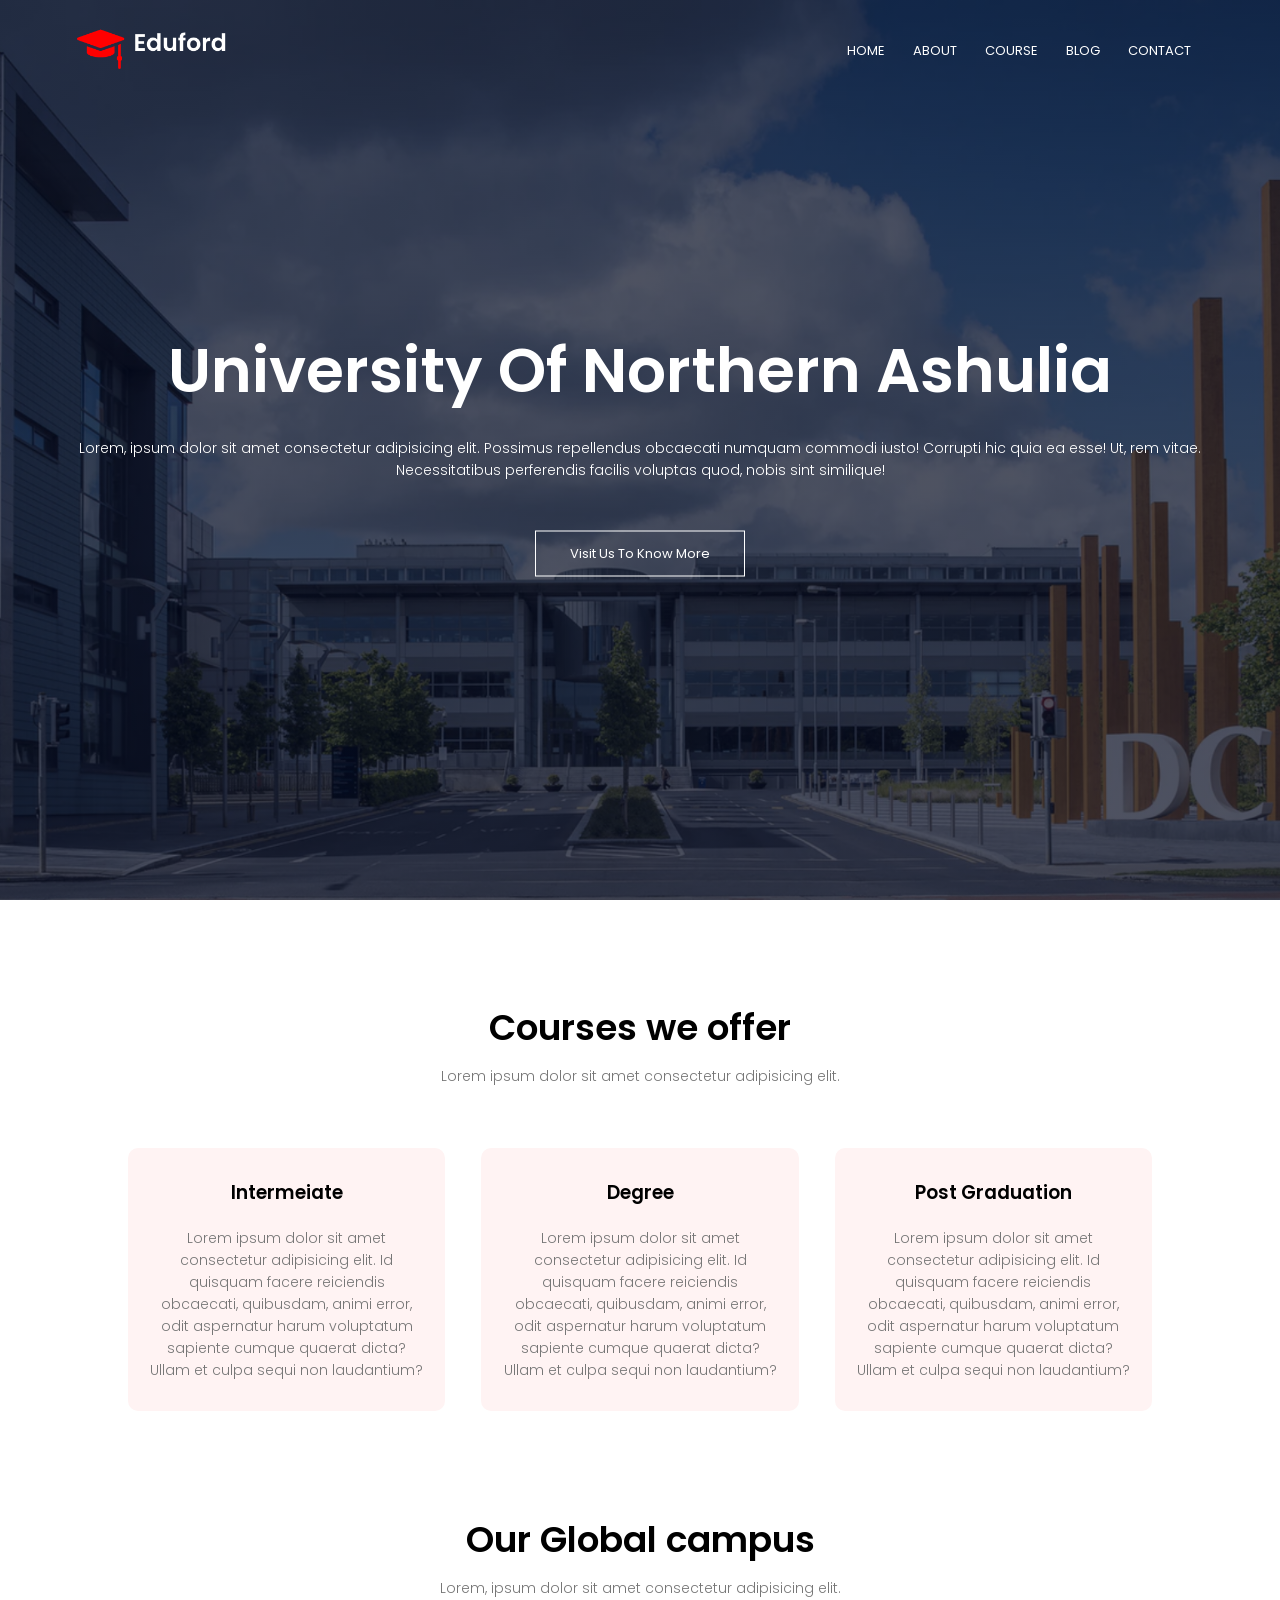
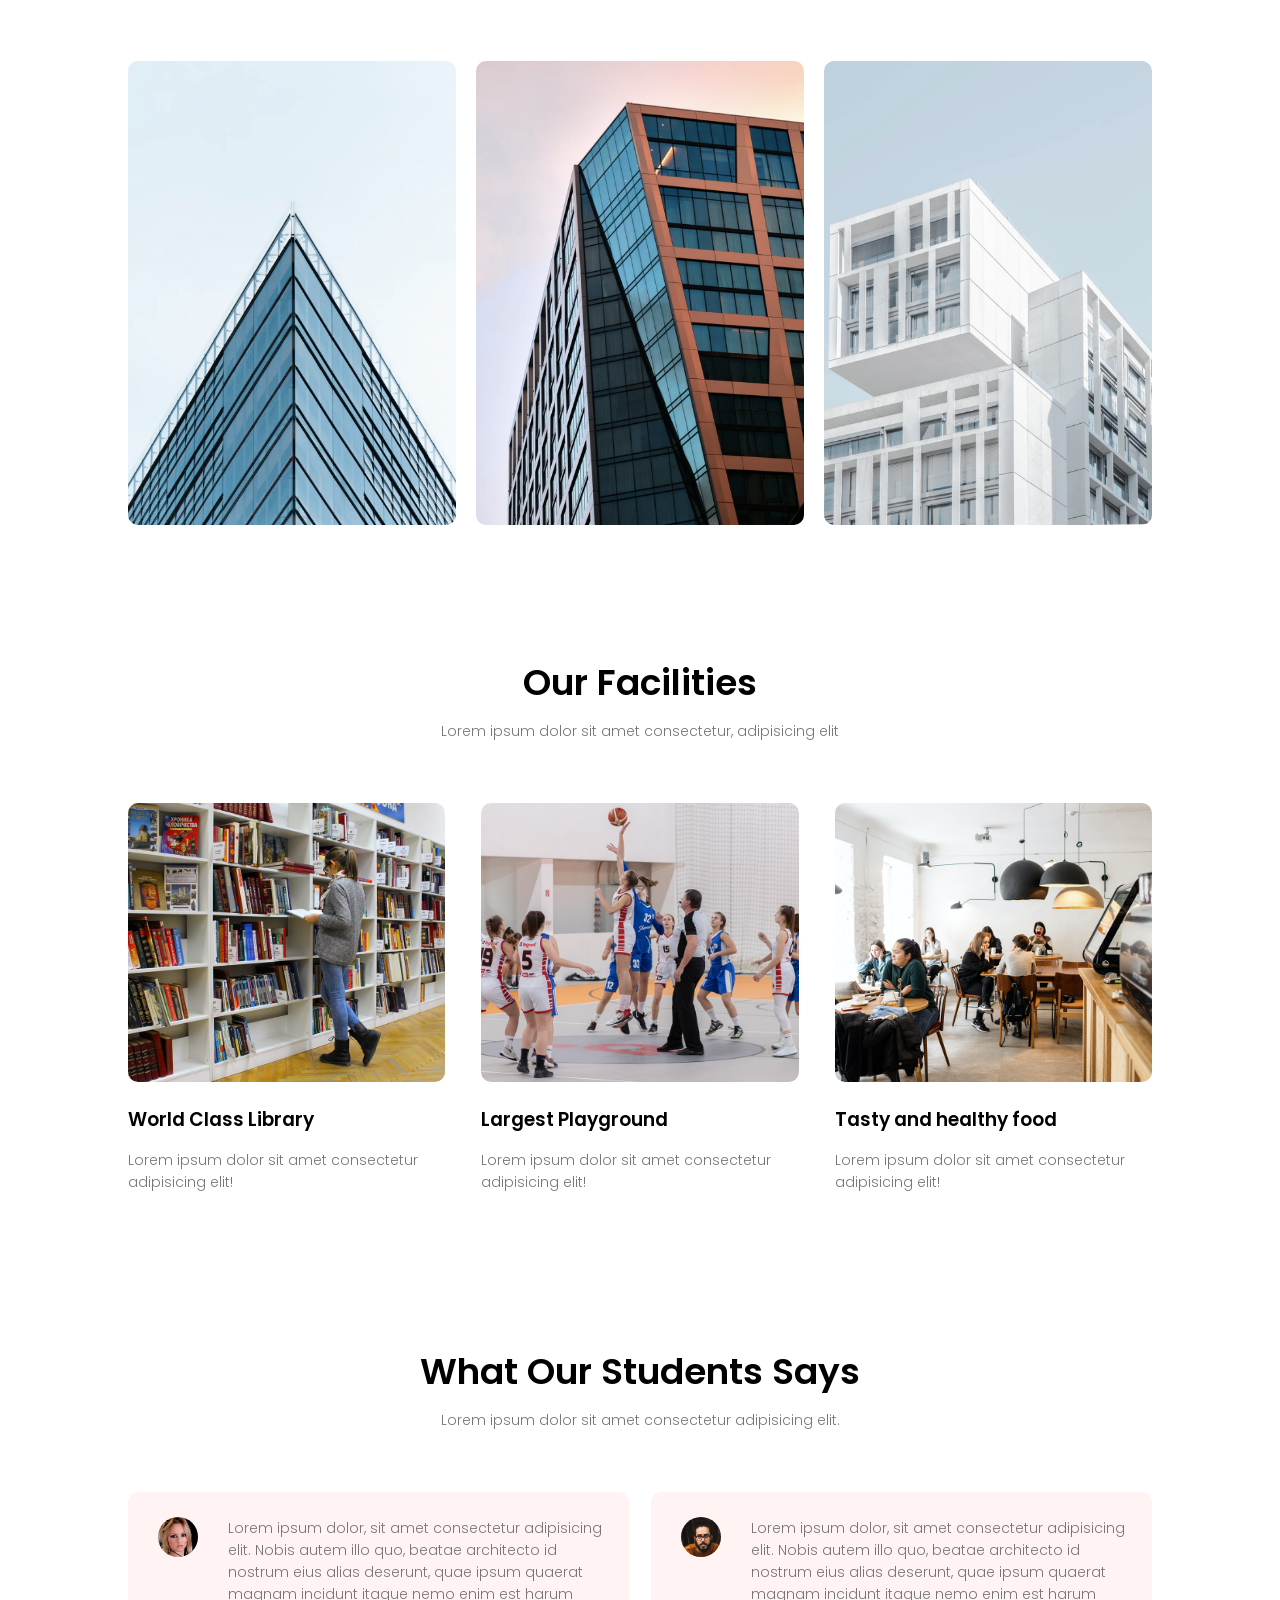
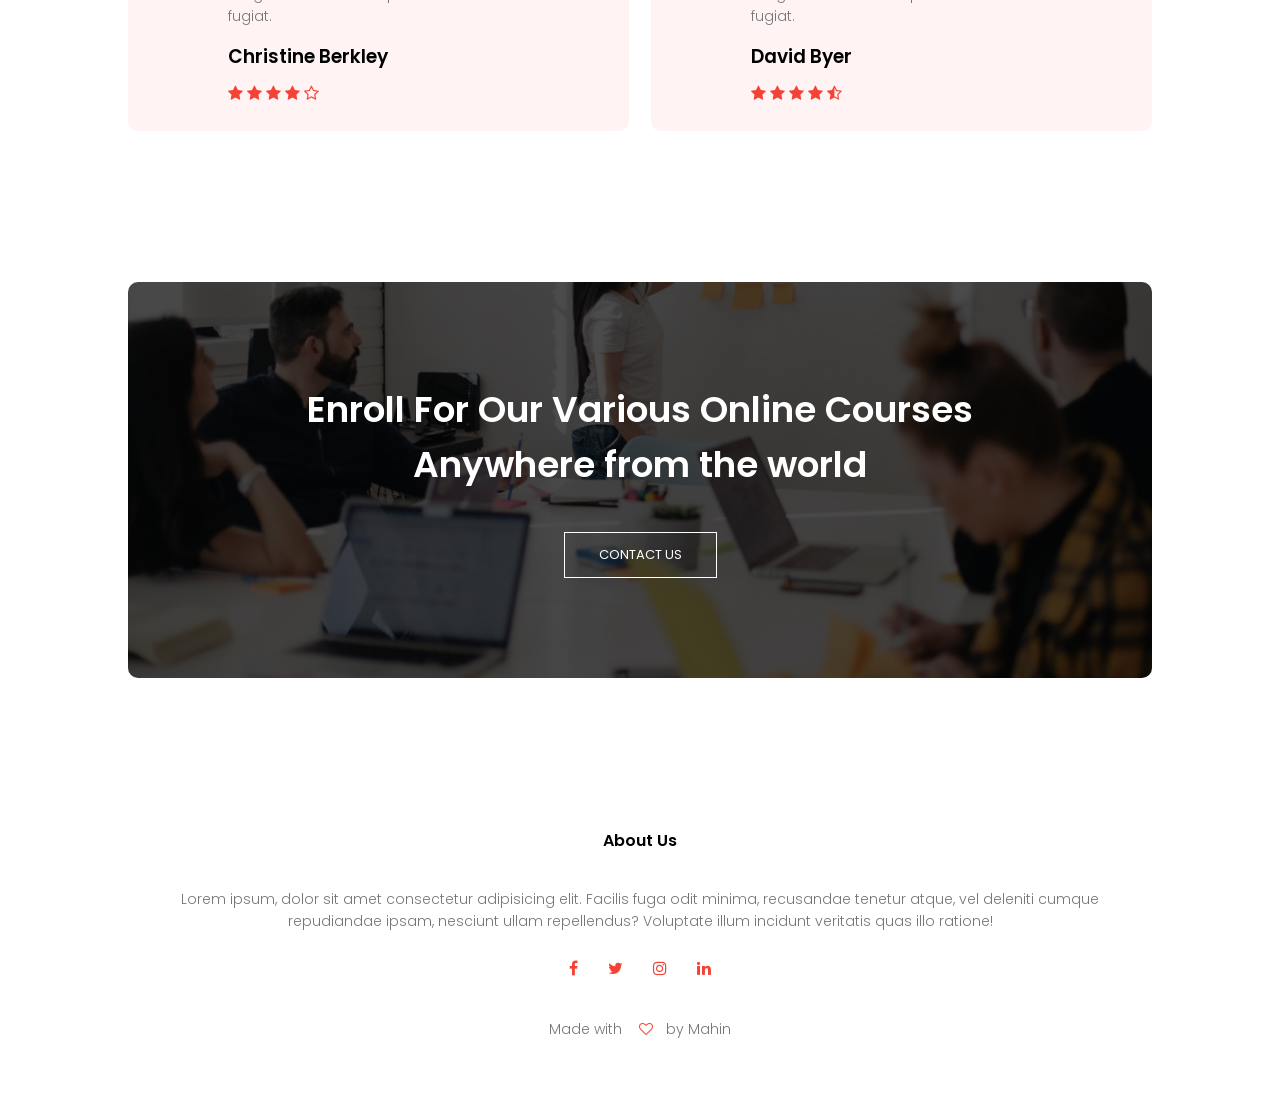
<file: UINA/index.html>
<!DOCTYPE html>
<html lang="en">
<head>
    <meta charset="UTF-8">
    <meta http-equiv="X-UA-Compatible" content="IE=edge">
    <meta name="viewport" content="width=device-width, initial-scale=1.0">
    <title>University of Northern Ashulia</title>
    <link rel="stylesheet" href="style.css">
    <link rel="preconnect" href="https://fonts.googleapis.com"><link rel="preconnect" href="https://fonts.gstatic.com">
    <link href="https://fonts.googleapis.com/css2?family=Poppins:wght@100;200;400;600;700&display=swap" rel="stylesheet">
    <link rel="stylesheet" href="https://stackpath.bootstrapcdn.com/font-awesome/4.7.0/css/font-awesome.min.css">
    
</head>
<body>
    <section class="header">
        <nav>
            <a href="index.html"><img src="img/logo.png"></a>
            <div class="nav-links" id="navLinks">
                <i class="fa fa-times" onclick="hideMenu()"></i>
                <ul>
                    <li><a href="index.html">HOME</a></li>
                    <li><a href="about.html">ABOUT</a></li>
                    <li><a href="course.html">COURSE</a></li>
                    <li><a href="blog.html">BLOG</a></li>
                    <li><a href="contact.html">CONTACT</a></li>
                </ul>
            </div>
            <i class="fa fa-bars" onclick="showMenu()" ></i>
        </nav>
        <div class="text-box">
            <h1>University Of Northern Ashulia</h1>
            <p>Lorem, ipsum dolor sit amet consectetur adipisicing elit. Possimus repellendus obcaecati numquam commodi iusto! Corrupti hic quia ea esse! Ut, rem vitae. Necessitatibus perferendis facilis voluptas quod, nobis sint similique!</p>
            <a href="" class="hero-btn">Visit Us To Know More</a>
        </div>

    </section>
    <!----course-->
    <section class="course">
        <h1>Courses we offer</h1>
        <p>Lorem ipsum dolor sit amet consectetur adipisicing elit.  </p>
        <div class="row">
            <div class="course-col">
                <h3>Intermeiate</h3>
                <p>Lorem ipsum dolor sit amet consectetur adipisicing elit. Id quisquam facere reiciendis obcaecati, quibusdam, animi error, odit aspernatur harum voluptatum sapiente cumque quaerat dicta? Ullam et culpa sequi non laudantium?</p>
            </div>
            <div class="course-col">
                <h3>Degree</h3>
                <p>Lorem ipsum dolor sit amet consectetur adipisicing elit. Id quisquam facere reiciendis obcaecati, quibusdam, animi error, odit aspernatur harum voluptatum sapiente cumque quaerat dicta? Ullam et culpa sequi non laudantium?</p>
            </div>
            <div class="course-col">
                <h3>Post Graduation</h3>
                <p>Lorem ipsum dolor sit amet consectetur adipisicing elit. Id quisquam facere reiciendis obcaecati, quibusdam, animi error, odit aspernatur harum voluptatum sapiente cumque quaerat dicta? Ullam et culpa sequi non laudantium?</p>
                
            </div>
        </div>

    </section>
    <section class="campus">
        <h1>Our Global campus</h1>
        <p>Lorem, ipsum dolor sit amet consectetur adipisicing elit.</p>
        <div class="row">
            <div class="campus-col">
                <img src="img/london.png" alt="">
                <div class="layer">
                    <h3>LONDON</h3>
                </div>
            </div>
            <div class="campus-col">
                <img src="img/newyork.png" alt="">
                <div class="layer">
                    <h3>New York</h3>
                </div>
            </div>
            <div class="campus-col">
                <img src="img/washington.png" alt="">
                <div class="layer">
                    <h3>Washington</h3>
                </div>
            </div>
        </div>
    </section>
    <!---facilities-->
    <section class="facilities">
        <h1>Our Facilities</h1>
        <p>Lorem ipsum dolor sit amet consectetur, adipisicing elit</p>
        <div class="row">
            <div class="facilities-col">
                <img src="img/library.png" alt="">
                <h3>World Class Library</h3>
                <p>Lorem ipsum dolor sit amet consectetur adipisicing elit!</p>
            </div>
            <div class="facilities-col">
                <img src="img/basketball.png" alt="">
                <h3>Largest Playground</h3>
                <p>Lorem ipsum dolor sit amet consectetur adipisicing elit!</p>
            </div>
            <div class="facilities-col">
                <img src="img/cafeteria.png" alt="">
                <h3>Tasty and healthy food</h3>
                <p>Lorem ipsum dolor sit amet consectetur adipisicing elit!</p>
            </div>
        </div>
    </section>

    <!---testimonial-->
    <section class="testimonials">
        <h1>What Our Students Says</h1>
        <p>Lorem ipsum dolor sit amet consectetur adipisicing elit.</p>
        <div class="row">
            <div class="testimonial-col">
                <img src="img/user1.jpg" alt="">
                <div>
                    <p>Lorem ipsum dolor, sit amet consectetur adipisicing elit. Nobis autem illo quo, beatae architecto id nostrum eius alias deserunt, quae ipsum quaerat magnam incidunt itaque nemo enim est harum fugiat.</p>
                    <h3>Christine Berkley</h3>
                    <i class="fa fa-star"></i>
                    <i class="fa fa-star"></i>
                    <i class="fa fa-star"></i>
                    <i class="fa fa-star"></i>
                    <i class="fa fa-star-o"></i>
                </div>
            </div>
            <div class="testimonial-col">
                <img src="img/user2.jpg" alt="">
                <div>
                    <p>Lorem ipsum dolor, sit amet consectetur adipisicing elit. Nobis autem illo quo, beatae architecto id nostrum eius alias deserunt, quae ipsum quaerat magnam incidunt itaque nemo enim est harum fugiat.</p>
                    <h3>David Byer</h3>
                    <i class="fa fa-star"></i>
                    <i class="fa fa-star"></i>
                    <i class="fa fa-star"></i>
                    <i class="fa fa-star"></i>
                    <i class="fa fa-star-half-o"></i>
                </div>
            </div>
        </div>

    </section>


    <!-----Call To Action-->
    <section class="cta">
        <h1>Enroll For Our Various Online Courses<br> Anywhere from the world</h1>
        <a href="contact.html" class="hero-btn">CONTACT US</a>
    </section>

     <!-----footer-->
     <section class="footer">
        <h4>About Us</h4>
        <p>Lorem ipsum, dolor sit amet consectetur adipisicing elit. Facilis fuga odit minima, recusandae tenetur atque, vel deleniti cumque <br>repudiandae ipsam, nesciunt ullam repellendus? Voluptate illum incidunt veritatis quas illo ratione!</p>
        <div class="icons">
            <i class="fa fa-facebook"></i>
            <i class="fa fa-twitter"></i>
            <i class="fa fa-instagram"></i>
            <i class="fa fa-linkedin"></i>
           <p>Made with  <i class="fa fa-heart-o"></i>by Mahin</p>
     </section>










    <!--------javascript for toogle Menu ---->
    
     <script>
        var navLinks = document.getElementById("navLinks");

        function showMenu(){
            navLinks.style.right = "0";
        }
        function hideMenu(){
            navLinks.style.right = "-200px";
        }
    </script>
   
    
</body>
</html>
</file>
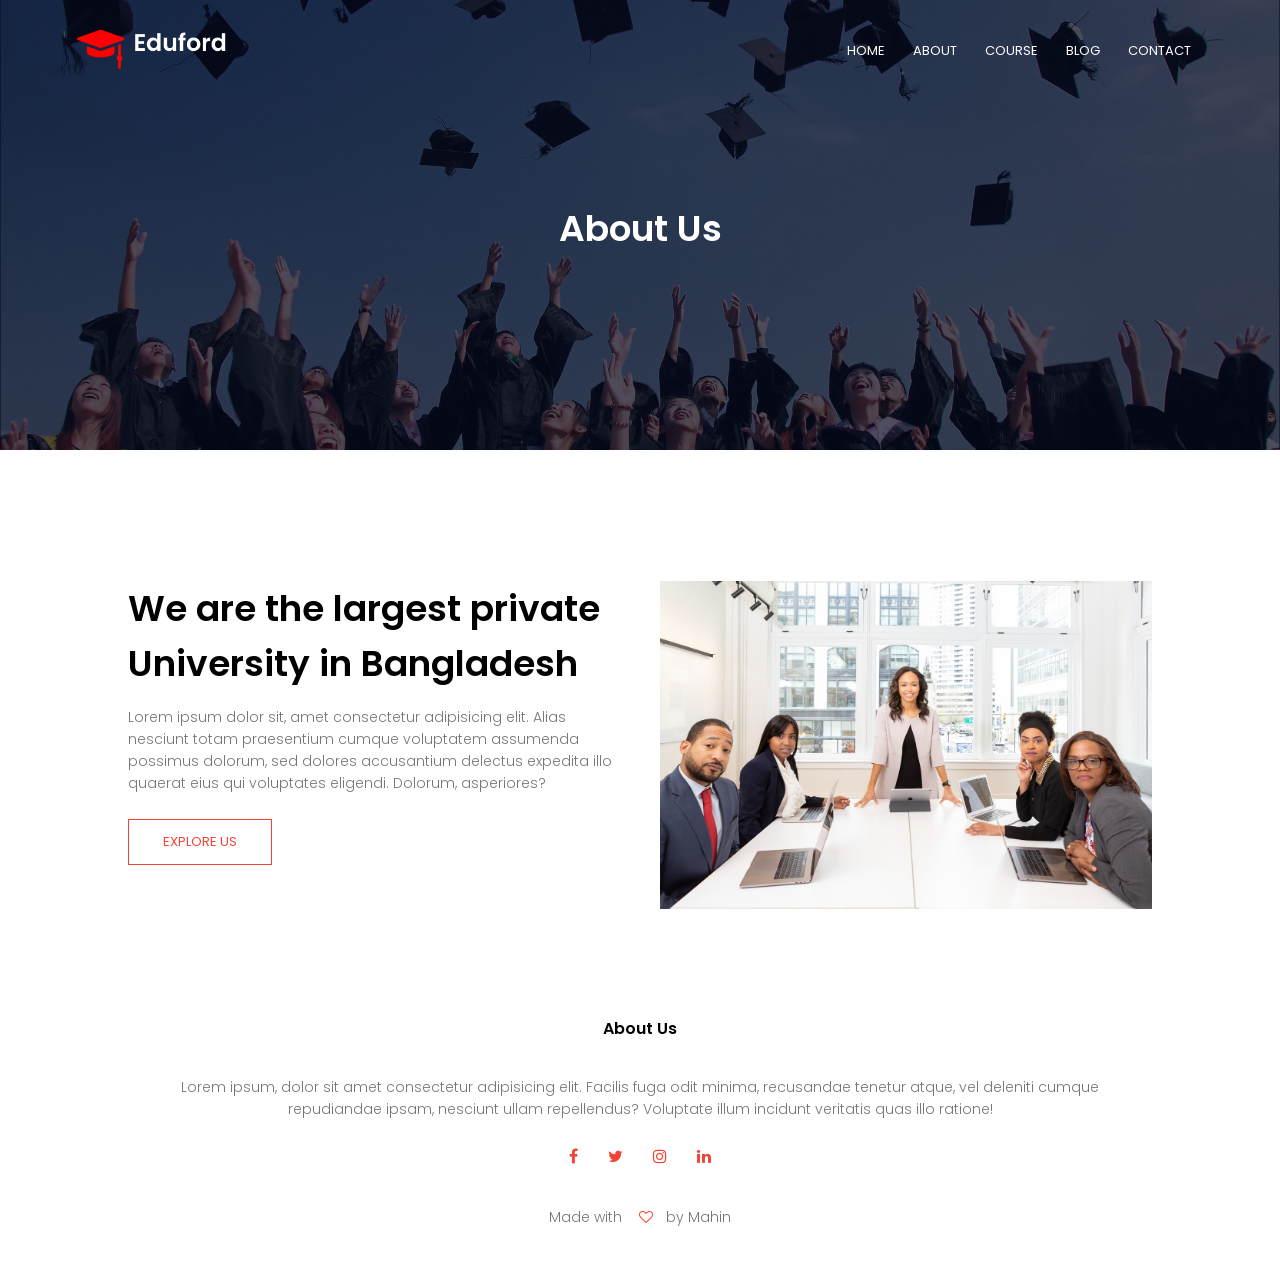
<file: UINA/about.html>
<!DOCTYPE html>
<html lang="en">
<head>
    <meta charset="UTF-8">
    <meta http-equiv="X-UA-Compatible" content="IE=edge">
    <meta name="viewport" content="width=device-width, initial-scale=1.0">
    <title>University of Northern Ashulia</title>
    <link rel="stylesheet" href="style.css">
    <link rel="preconnect" href="https://fonts.googleapis.com"><link rel="preconnect" href="https://fonts.gstatic.com">
    <link href="https://fonts.googleapis.com/css2?family=Poppins:wght@100;200;400;600;700&display=swap" rel="stylesheet">
    <link rel="stylesheet" href="https://stackpath.bootstrapcdn.com/font-awesome/4.7.0/css/font-awesome.min.css">
    
</head>
<body>
    <section class="sub-header">
        <nav>
            <a href="index.html"><img src="img/logo.png"></a>
            <div class="nav-links" id="navLinks">
                <i class="fa fa-times" onclick="hideMenu()"></i>
                <ul>
                    <li><a href="index.html">HOME</a></li>
                    <li><a href="about.html">ABOUT</a></li>
                    <li><a href="course.html">COURSE</a></li>
                    <li><a href="blog.html">BLOG</a></li>
                    <li><a href="contact.html">CONTACT</a></li>
                </ul>
            </div>
            <i class="fa fa-bars" onclick="showMenu()" ></i>
        </nav>
       <h1>About Us</h1>

    </section>

    <!----about us content-->
    <section class="about-us">
        <div class="row">
            <div class="about-col">
                <h1>We are the largest private University in Bangladesh</h1>
                <p>Lorem ipsum dolor sit, amet consectetur adipisicing elit. Alias nesciunt totam praesentium cumque voluptatem assumenda possimus dolorum, sed dolores accusantium delectus expedita illo quaerat eius qui voluptates eligendi. Dolorum, asperiores?</p>
                <a href="" class="hero-btn red-btn">EXPLORE US</a>

            </div>
            <div class="about-col">
                <img src="img/about.jpg" alt="">
            </div>
        </div>
    </section>

   

 <!-----footer-------->
    <section class="footer">
        <h4>About Us</h4>
        <p>Lorem ipsum, dolor sit amet consectetur adipisicing elit. Facilis fuga odit minima, recusandae tenetur atque, vel deleniti cumque <br>repudiandae ipsam, nesciunt ullam repellendus? Voluptate illum incidunt veritatis quas illo ratione!</p>
        <div class="icons">
            <i class="fa fa-facebook"></i>
            <i class="fa fa-twitter"></i>
            <i class="fa fa-instagram"></i>
            <i class="fa fa-linkedin"></i>
           <p>Made with  <i class="fa fa-heart-o"></i>by Mahin</p>
    </section>









    <!--------javascript for toogle Menu ---->
    
    <script>
        var navLinks = document.getElementById("navLinks");

        function showMenu(){
            navLinks.style.right = "0";
        }
        function hideMenu(){
            navLinks.style.right = "-200px";
        }
    </script>
   
    
</body>
</html>
</file>
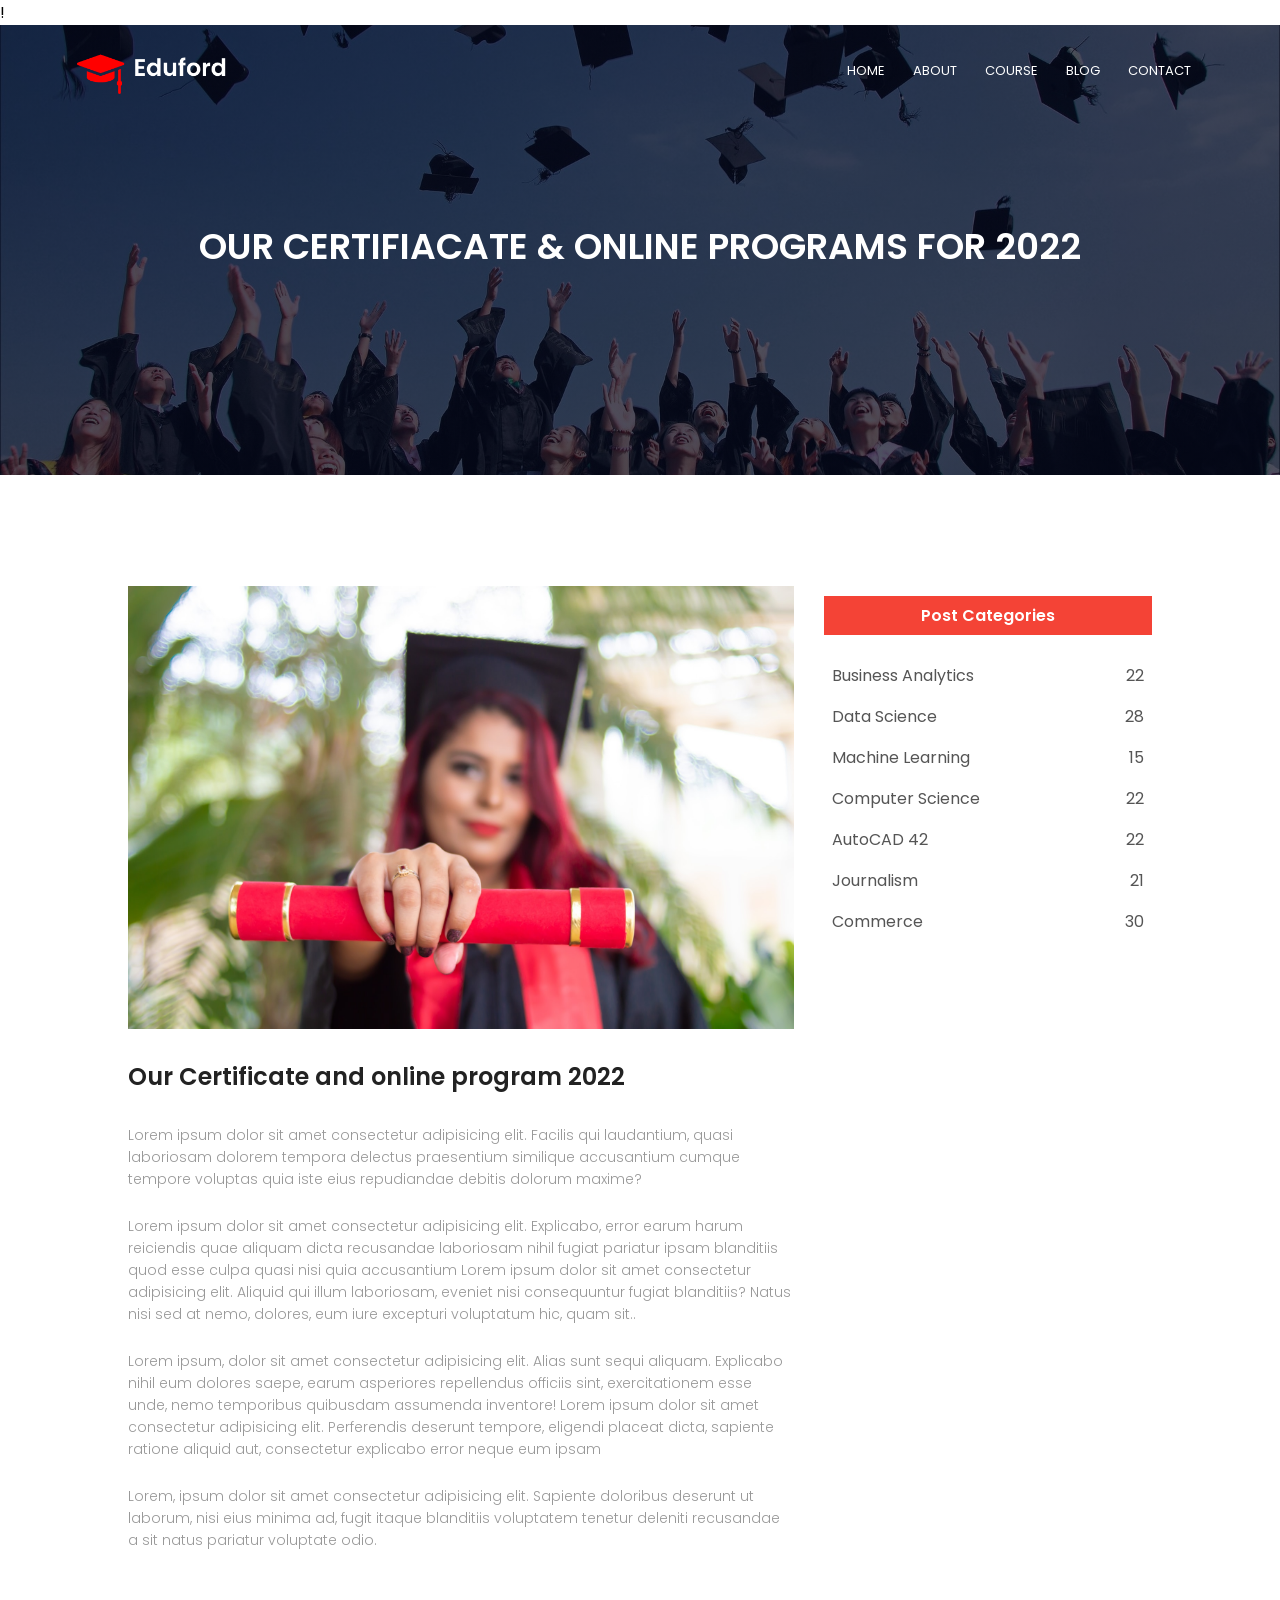
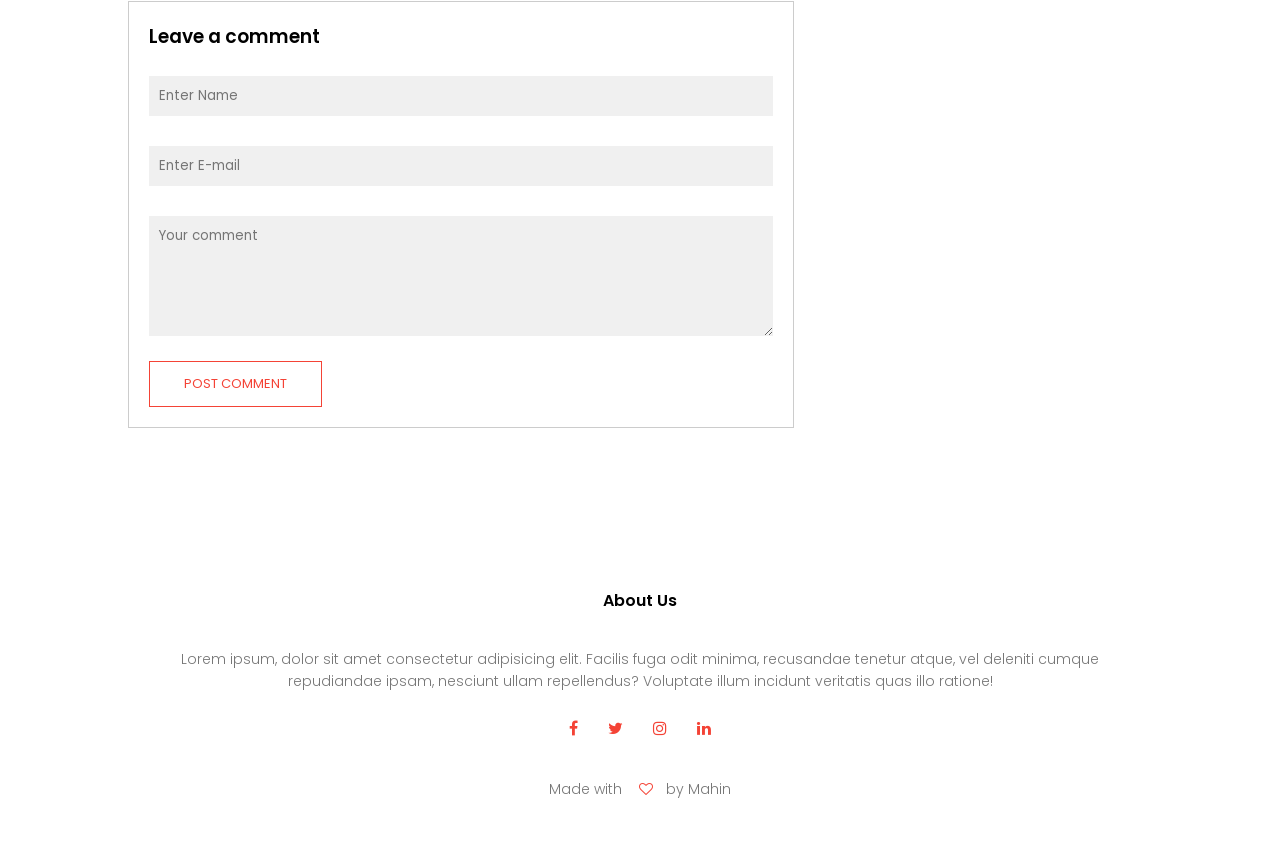
<file: UINA/blog.html>
!<!DOCTYPE html>
<html lang="en">
<head>
    <meta charset="UTF-8">
    <meta http-equiv="X-UA-Compatible" content="IE=edge">
    <meta name="viewport" content="width=device-width, initial-scale=1.0">
    <title>University of Northern Ashulia</title>
    <link rel="stylesheet" href="style.css">
    <link rel="preconnect" href="https://fonts.googleapis.com"><link rel="preconnect" href="https://fonts.gstatic.com">
    <link href="https://fonts.googleapis.com/css2?family=Poppins:wght@100;200;400;600;700&display=swap" rel="stylesheet">
    <link rel="stylesheet" href="https://stackpath.bootstrapcdn.com/font-awesome/4.7.0/css/font-awesome.min.css">
    
</head>
<body>
    <section class="sub-header">
        <nav>
            <a href="index.html"><img src="img/logo.png"></a>
            <div class="nav-links" id="navLinks">
                <i class="fa fa-times" onclick="hideMenu()"></i>
                <ul>
                    <li><a href="index.html">HOME</a></li>
                    <li><a href="about.html">ABOUT</a></li>
                    <li><a href="course.html">COURSE</a></li>
                    <li><a href="blog.html">BLOG</a></li>
                    <li><a href="contact.html">CONTACT</a></li>
                </ul>
            </div>
            <i class="fa fa-bars" onclick="showMenu()" ></i>
        </nav>
       <h1>OUR CERTIFIACATE & ONLINE PROGRAMS FOR 2022</h1>

    </section>

    <!-----blog page content----->

    <section class="blog-content">
        <div class="row">
            <div class="blog-left">
                <img src="img/certificate.jpg" alt="">
                <h2>Our Certificate and online program 2022</h2>
                <p>Lorem ipsum dolor sit amet consectetur adipisicing elit. Facilis qui laudantium, quasi laboriosam dolorem tempora delectus praesentium similique accusantium cumque tempore voluptas quia iste eius repudiandae debitis dolorum maxime? </p>
                <br>
                <p>Lorem ipsum dolor sit amet consectetur adipisicing elit. Explicabo, error earum harum reiciendis quae aliquam dicta recusandae laboriosam nihil fugiat pariatur ipsam blanditiis quod esse culpa quasi nisi quia accusantium Lorem ipsum dolor sit amet consectetur adipisicing elit. Aliquid qui illum laboriosam, eveniet nisi consequuntur fugiat blanditiis? Natus nisi sed at nemo, dolores, eum iure excepturi voluptatum hic, quam sit..</p>
                <br>
                <p>Lorem ipsum, dolor sit amet consectetur adipisicing elit. Alias sunt sequi aliquam. Explicabo nihil eum dolores saepe, earum asperiores repellendus officiis sint, exercitationem esse unde, nemo temporibus quibusdam assumenda inventore! Lorem ipsum dolor sit amet consectetur adipisicing elit. Perferendis deserunt tempore, eligendi placeat dicta, sapiente ratione aliquid aut, consectetur explicabo error neque eum ipsam</p>
                <br>
                <p>Lorem, ipsum dolor sit amet consectetur adipisicing elit. Sapiente doloribus deserunt ut laborum, nisi eius minima ad, fugit itaque blanditiis voluptatem tenetur deleniti recusandae a sit natus pariatur voluptate odio.</p>

                 <div class="comment-box">
                    <h3>
                        Leave a comment
                    </h3>
                    <form action="" class="comment-form">
                        <input type="text" placeholder="Enter Name">
                        <input type="email" placeholder="Enter E-mail">
                        <textarea rows="5" placeholder="Your comment"></textarea>
                        <button type="submit" class="hero-btn red-btn">POST COMMENT</button>
                    </form>
                 </div>


            </div>
            <div class="blog-right">
                <h3>Post Categories</h3>
                <div>
                    <span>Business Analytics</span>
                    <span>22</span>
                </div>
                <div>
                    <span>Data Science</span>
                    <span>28</span>
                </div>
                <div>
                    <span>Machine Learning</span>
                    <span>15</span>
                </div>
                <div>
                    <span>Computer Science</span>
                    <span>22</span>
                </div>
                <div>
                    <span>AutoCAD 42</span>
                    <span>22</span>
                </div>
                <div>
                    <span>Journalism</span>
                    <span>21</span>
                </div>
                <div>
                    <span>Commerce</span>
                    <span>30</span>
                </div>
            </div>
        </div>
    </section>


    

    

   

 <!-----footer-------->
    <section class="footer">
        <h4>About Us</h4>
        <p>Lorem ipsum, dolor sit amet consectetur adipisicing elit. Facilis fuga odit minima, recusandae tenetur atque, vel deleniti cumque <br>repudiandae ipsam, nesciunt ullam repellendus? Voluptate illum incidunt veritatis quas illo ratione!</p>
        <div class="icons">
            <i class="fa fa-facebook"></i>
            <i class="fa fa-twitter"></i>
            <i class="fa fa-instagram"></i>
            <i class="fa fa-linkedin"></i>
           <p>Made with  <i class="fa fa-heart-o"></i>by Mahin</p>
    </section>









    <!--------javascript for toogle Menu ---->
    
    <script>
        var navLinks = document.getElementById("navLinks");

        function showMenu(){
            navLinks.style.right = "0";
        }
        function hideMenu(){
            navLinks.style.right = "-200px";
        }
    </script>
   
    
</body>
</html>
</file>
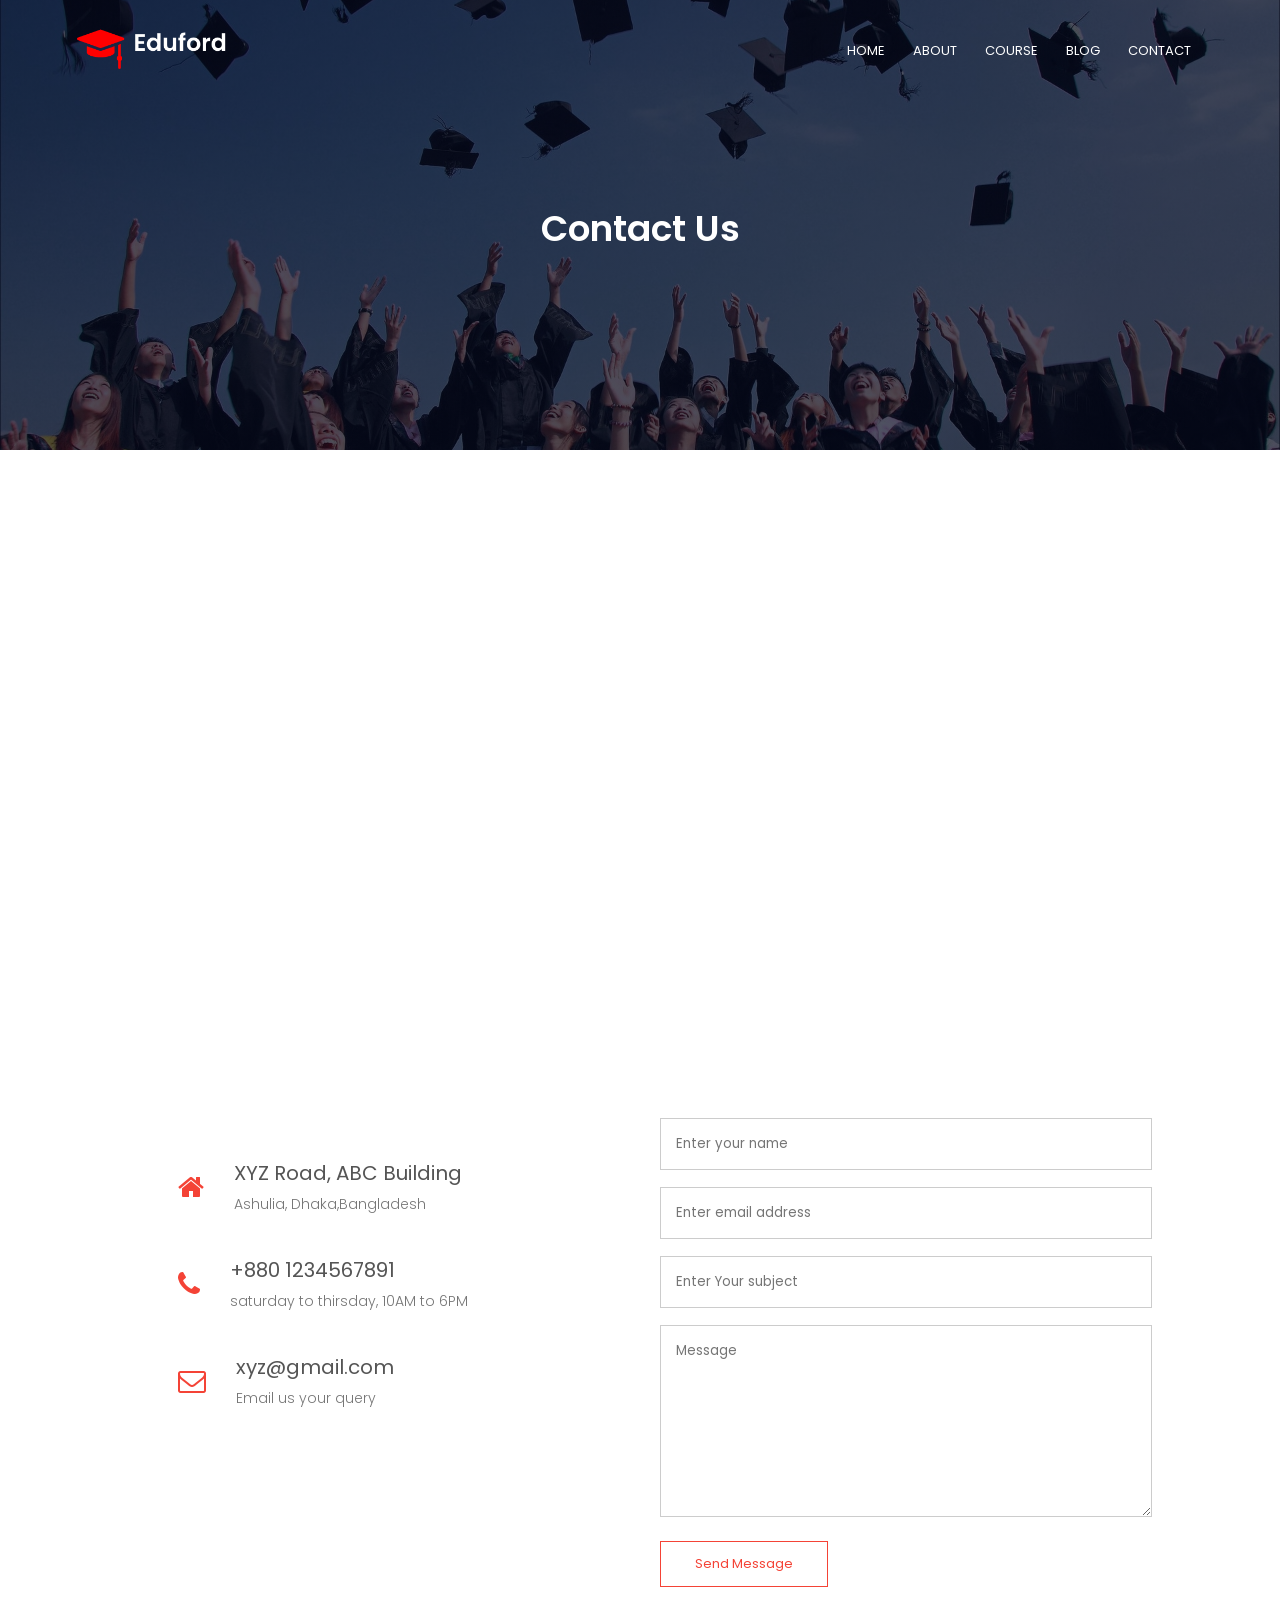
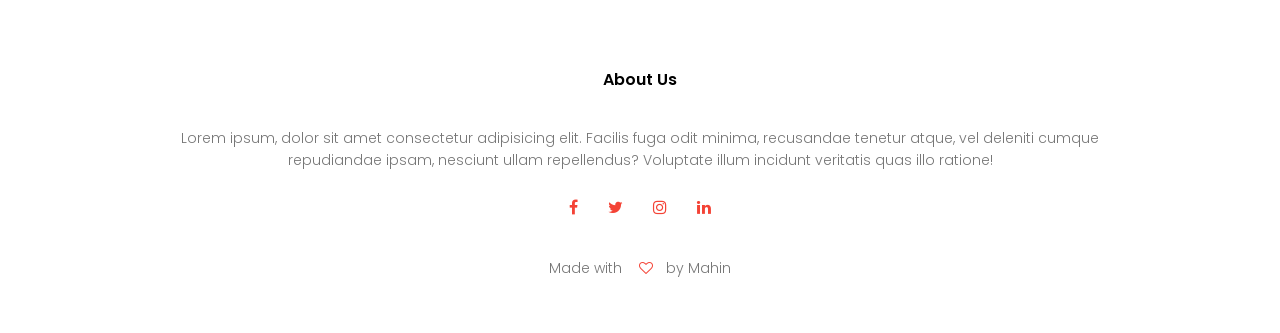
<file: UINA/contact.html>
<!DOCTYPE html>
<html lang="en">
<head>
    <meta charset="UTF-8">
    <meta http-equiv="X-UA-Compatible" content="IE=edge">
    <meta name="viewport" content="width=device-width, initial-scale=1.0">
    <title>University of Northern Ashulia</title>
    <link rel="stylesheet" href="style.css">
    <link rel="preconnect" href="https://fonts.googleapis.com"><link rel="preconnect" href="https://fonts.gstatic.com">
    <link href="https://fonts.googleapis.com/css2?family=Poppins:wght@100;200;400;600;700&display=swap" rel="stylesheet">
    <link rel="stylesheet" href="https://stackpath.bootstrapcdn.com/font-awesome/4.7.0/css/font-awesome.min.css">
    
</head>
<body>
    <section class="sub-header">
        <nav>
            <a href="index.html"><img src="img/logo.png"></a>
            <div class="nav-links" id="navLinks">
                <i class="fa fa-times" onclick="hideMenu()"></i>
                <ul>
                    <li><a href="index.html">HOME</a></li>
                    <li><a href="about.html">ABOUT</a></li>
                    <li><a href="course.html">COURSE</a></li>
                    <li><a href="blog.html">BLOG</a></li>
                    <li><a href="contact.html">CONTACT</a></li>
                </ul>
            </div>
            <i class="fa fa-bars" onclick="showMenu()" ></i>
        </nav>
       <h1>Contact Us</h1>

    </section>

    <!----contact us content-->
    <section class="location">
        <iframe src="https://www.google.com/maps/embed?pb=!1m18!1m12!1m3!1d29182.018106330434!2d90.3099236382156!3d23.89840194550369!2m3!1f0!2f0!3f0!3m2!1i1024!2i768!4f13.1!3m3!1m2!1s0x3755c25a71cf5873%3A0xd64e6f32619e3132!2z4KaG4Ka24KeB4Kay4Ka_4Kef4Ka-!5e0!3m2!1sbn!2sbd!4v1672499978035!5m2!1sbn!2sbd" width="600" height="450" style="border:0;" allowfullscreen="" loading="lazy" referrerpolicy="no-referrer-when-downgrade"></iframe>



    </section>
    <section class="contact-us">
        <div class="row">
            <div class="contact-col">
                <div>
                    <i class="fa fa-home"></i>
                    <span>
                        <h5>XYZ Road, ABC Building</h5>
                        <p>Ashulia, Dhaka,Bangladesh</p>
                    </span>
                    
                </div>
                <div>
                    <i class="fa fa-phone"></i>
                    <span>
                        <h5>+880 1234567891</h5>
                        <p>saturday to thirsday, 10AM to 6PM</p>
                    </span>
                    
                </div>
                <div>
                    <i class="fa fa-envelope-o"></i>
                    <span>
                        <h5>xyz@gmail.com</h5>
                        <p>Email us your query</p>
                    </span>
                    
                </div>
            </div>
            <div class="contact-col">

                 <form action="https://formsubmit.co/smmahin13579682@gmail.com@email.com" method="POST" >
                    <input type="text" id="name" placeholder="Enter your name" required>
                    <input type="email" id="email" placeholder="Enter email address" required>
                    <input type="text" id="subject" placeholder="Enter Your subject" required>
                    <textarea  rows="8" placeholder="Message" required></textarea>
                    <button type="submit" class="hero-btn red-btn">Send Message</button>
                 </form>

            </div>
        </div>
    </section>
   
    

   

 <!-----footer-------->
    <section class="footer">
        <h4>About Us</h4>
        <p>Lorem ipsum, dolor sit amet consectetur adipisicing elit. Facilis fuga odit minima, recusandae tenetur atque, vel deleniti cumque <br>repudiandae ipsam, nesciunt ullam repellendus? Voluptate illum incidunt veritatis quas illo ratione!</p>
        <div class="icons">
            <i class="fa fa-facebook"></i>
            <i class="fa fa-twitter"></i>
            <i class="fa fa-instagram"></i>
            <i class="fa fa-linkedin"></i>
           <p>Made with  <i class="fa fa-heart-o"></i>by Mahin</p>
    </section>

    
  





    <!--------javascript for toogle Menu ---->
    
    <script>
        var navLinks = document.getElementById("navLinks");

        function showMenu(){
            navLinks.style.right = "0";
        }
        function hideMenu(){
            navLinks.style.right = "-200px";
        }
       
    </script>
   
    
</body>
</html>
</file>
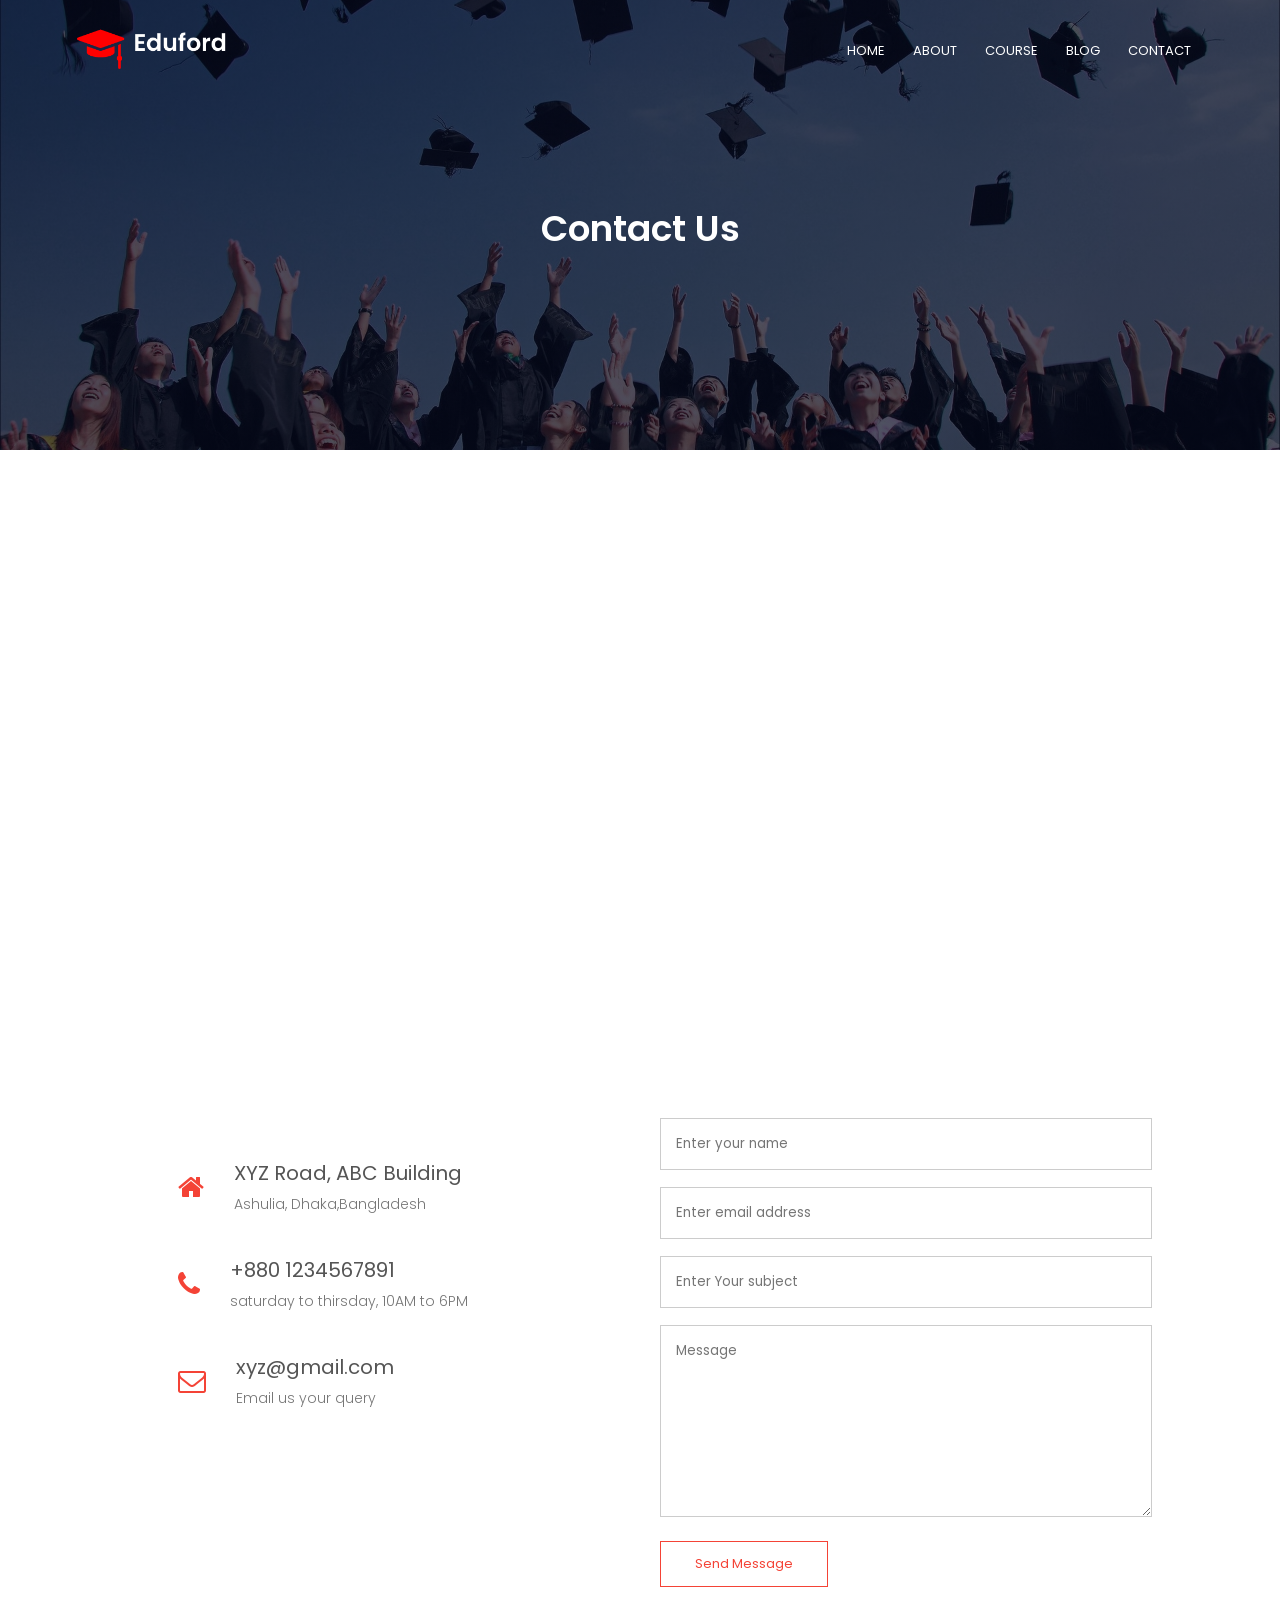
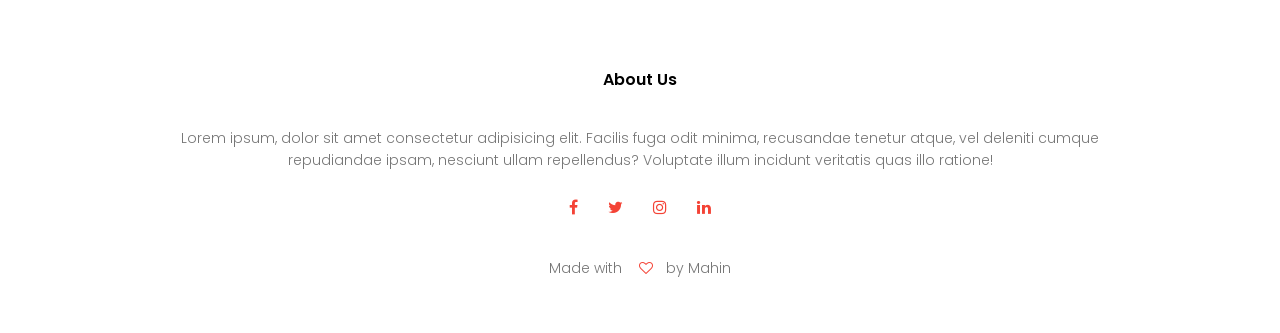
<file: UINA/contact1.html>
<!DOCTYPE html>
<html lang="en">
<head>
    <meta charset="UTF-8">
    <meta http-equiv="X-UA-Compatible" content="IE=edge">
    <meta name="viewport" content="width=device-width, initial-scale=1.0">
    <title>University of Northern Ashulia</title>
    <link rel="stylesheet" href="style.css">
    <link rel="preconnect" href="https://fonts.googleapis.com"><link rel="preconnect" href="https://fonts.gstatic.com">
    <link href="https://fonts.googleapis.com/css2?family=Poppins:wght@100;200;400;600;700&display=swap" rel="stylesheet">
    <link rel="stylesheet" href="https://stackpath.bootstrapcdn.com/font-awesome/4.7.0/css/font-awesome.min.css">
    
</head>
<body>
    <section class="sub-header">
        <nav>
            <a href="index.html"><img src="img/logo.png"></a>
            <div class="nav-links" id="navLinks">
                <i class="fa fa-times" onclick="hideMenu()"></i>
                <ul>
                    <li><a href="index.html">HOME</a></li>
                    <li><a href="about.html">ABOUT</a></li>
                    <li><a href="course.html">COURSE</a></li>
                    <li><a href="blog.html">BLOG</a></li>
                    <li><a href="contact.html">CONTACT</a></li>
                </ul>
            </div>
            <i class="fa fa-bars" onclick="showMenu()" ></i>
        </nav>
       <h1>Contact Us</h1>

    </section>

    <!----contact us content-->
    <section class="location">
        <iframe src="https://www.google.com/maps/embed?pb=!1m18!1m12!1m3!1d29182.018106330434!2d90.3099236382156!3d23.89840194550369!2m3!1f0!2f0!3f0!3m2!1i1024!2i768!4f13.1!3m3!1m2!1s0x3755c25a71cf5873%3A0xd64e6f32619e3132!2z4KaG4Ka24KeB4Kay4Ka_4Kef4Ka-!5e0!3m2!1sbn!2sbd!4v1672499978035!5m2!1sbn!2sbd" width="600" height="450" style="border:0;" allowfullscreen="" loading="lazy" referrerpolicy="no-referrer-when-downgrade"></iframe>



    </section>
    <section class="contact-us">
        <div class="row">
            <div class="contact-col">
                <div>
                    <i class="fa fa-home"></i>
                    <span>
                        <h5>XYZ Road, ABC Building</h5>
                        <p>Ashulia, Dhaka,Bangladesh</p>
                    </span>
                    
                </div>
                <div>
                    <i class="fa fa-phone"></i>
                    <span>
                        <h5>+880 1234567891</h5>
                        <p>saturday to thirsday, 10AM to 6PM</p>
                    </span>
                    
                </div>
                <div>
                    <i class="fa fa-envelope-o"></i>
                    <span>
                        <h5>xyz@gmail.com</h5>
                        <p>Email us your query</p>
                    </span>
                    
                </div>
            </div>
            <div class="contact-col">

                 <form action="" >
                    <input type="text" id="name" placeholder="Enter your name" required>
                    <input type="email" id="email" placeholder="Enter email address" required>
                    <input type="text" id="subject" placeholder="Enter Your subject" required>
                    <textarea  rows="8" placeholder="Message" required></textarea>
                    <button type="submit" class="hero-btn red-btn">Send Message</button>
                 </form>

            </div>
        </div>
    </section>
    

   

 <!-----footer-------->
    <section class="footer">
        <h4>About Us</h4>
        <p>Lorem ipsum, dolor sit amet consectetur adipisicing elit. Facilis fuga odit minima, recusandae tenetur atque, vel deleniti cumque <br>repudiandae ipsam, nesciunt ullam repellendus? Voluptate illum incidunt veritatis quas illo ratione!</p>
        <div class="icons">
            <i class="fa fa-facebook"></i>
            <i class="fa fa-twitter"></i>
            <i class="fa fa-instagram"></i>
            <i class="fa fa-linkedin"></i>
           <p>Made with  <i class="fa fa-heart-o"></i>by Mahin</p>
    </section>

    
    <script src="https://smtpjs.com/v3/smtp.js"></script>
    <script>
       function sendEmail(){
           Email.send({
            Host : "smtp.elasticemail.com",
            Username : "username",
            Password : "password",
            To : 'them@website.com',
            From : "you@isp.com",
            Subject : "This is the subject",
            Body : "And this is the body"
           }).then(
             message => alert(message)
           );
       }
    </script>






    <!--------javascript for toogle Menu ---->
    
    <script>
        var navLinks = document.getElementById("navLinks");

        function showMenu(){
            navLinks.style.right = "0";
        }
        function hideMenu(){
            navLinks.style.right = "-200px";
        }
    </script>
   
    
</body>
</html>
</file>
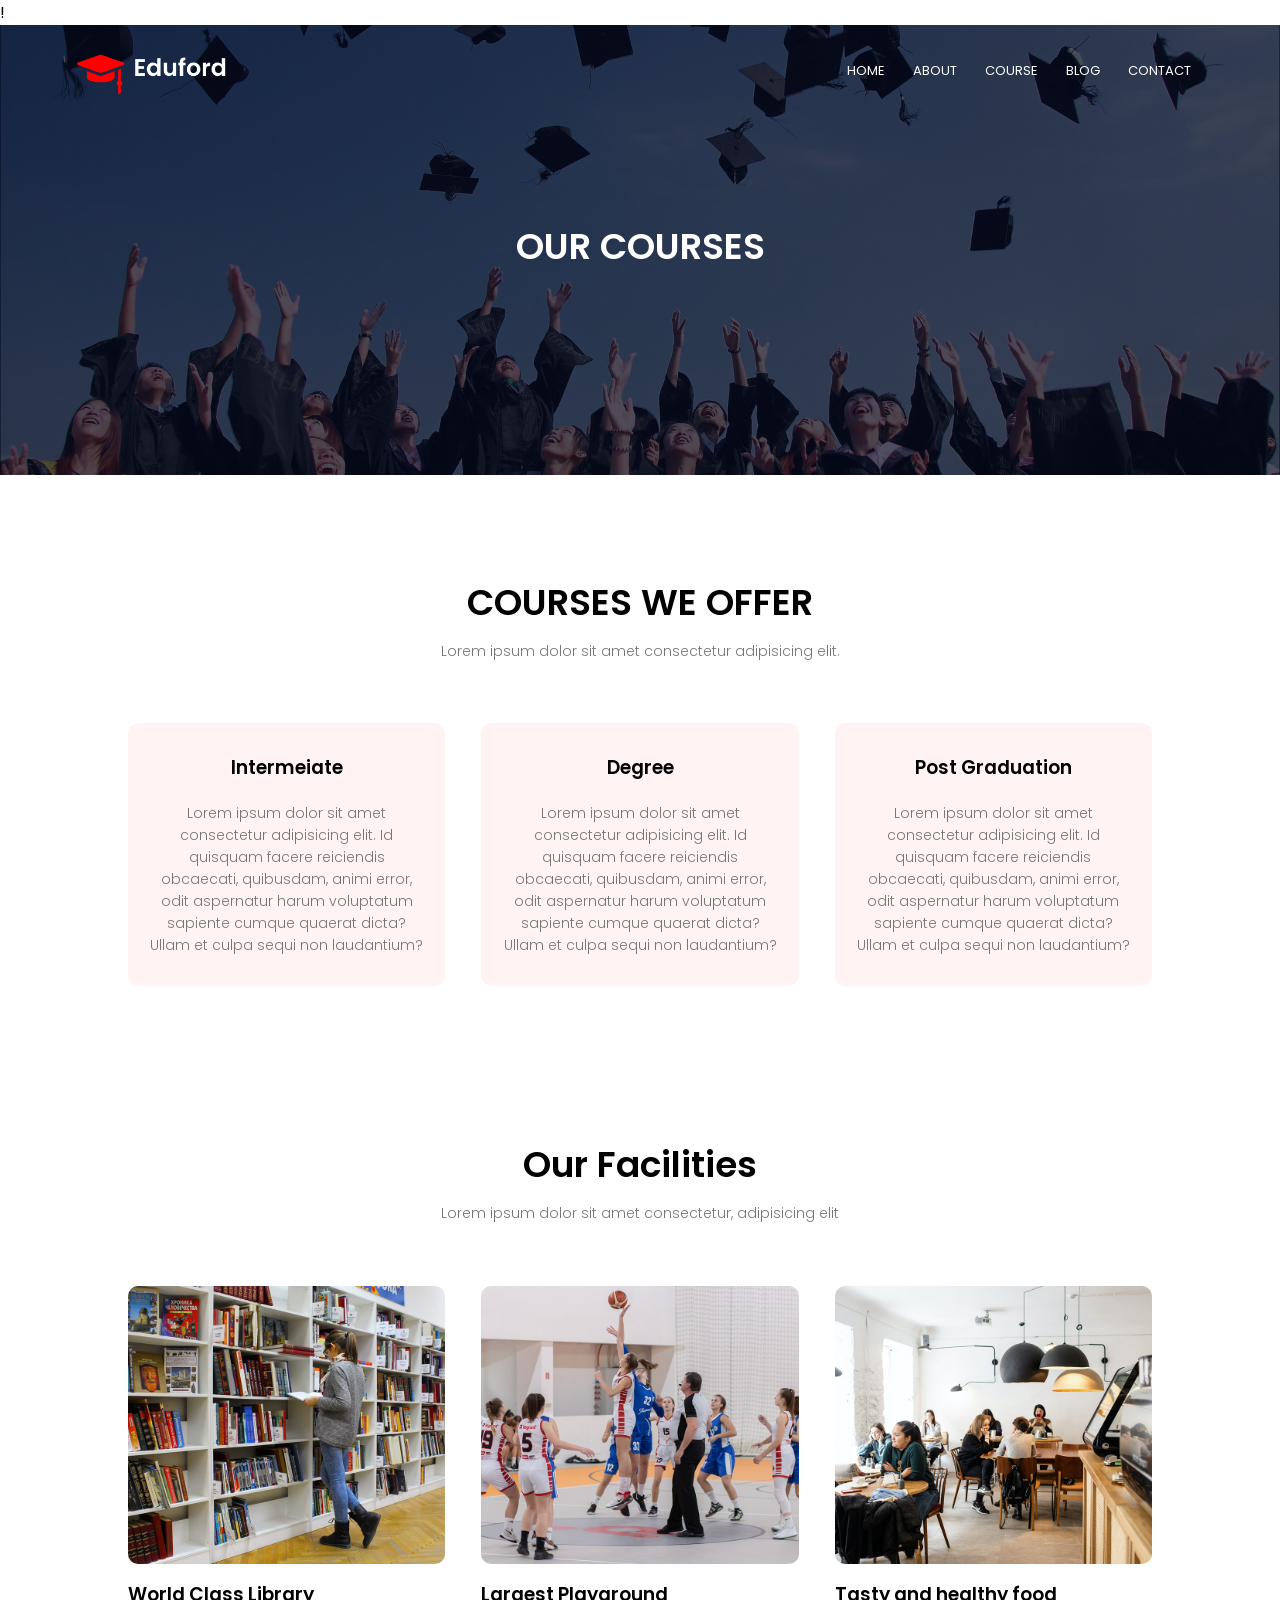
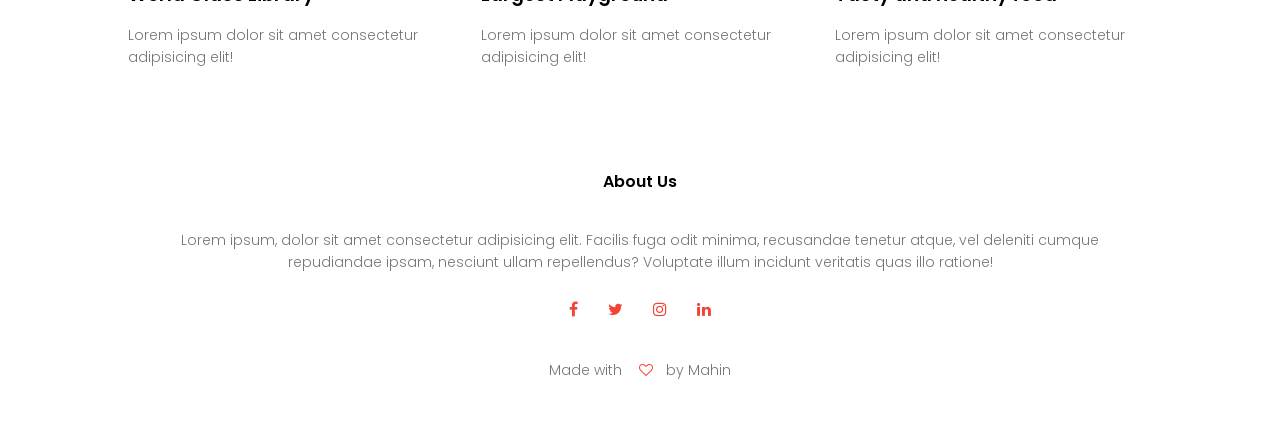
<file: UINA/course.html>
!<!DOCTYPE html>
<html lang="en">
<head>
    <meta charset="UTF-8">
    <meta http-equiv="X-UA-Compatible" content="IE=edge">
    <meta name="viewport" content="width=device-width, initial-scale=1.0">
    <title>University of Northern Ashulia</title>
    <link rel="stylesheet" href="style.css">
    <link rel="preconnect" href="https://fonts.googleapis.com"><link rel="preconnect" href="https://fonts.gstatic.com">
    <link href="https://fonts.googleapis.com/css2?family=Poppins:wght@100;200;400;600;700&display=swap" rel="stylesheet">
    <link rel="stylesheet" href="https://stackpath.bootstrapcdn.com/font-awesome/4.7.0/css/font-awesome.min.css">
    
</head>
<body>
    <section class="sub-header">
        <nav>
            <a href="index.html"><img src="img/logo.png"></a>
            <div class="nav-links" id="navLinks">
                <i class="fa fa-times" onclick="hideMenu()"></i>
                <ul>
                    <li><a href="index.html">HOME</a></li>
                    <li><a href="about.html">ABOUT</a></li>
                    <li><a href="course.html">COURSE</a></li>
                    <li><a href="blog.html">BLOG</a></li>
                    <li><a href="contact.html">CONTACT</a></li>
                </ul>
            </div>
            <i class="fa fa-bars" onclick="showMenu()" ></i>
        </nav>
       <h1>OUR COURSES</h1>

    </section>
    <!-----courses---->
    <section class="course">
        <h1>COURSES WE OFFER</h1>
        <p>Lorem ipsum dolor sit amet consectetur adipisicing elit.  </p>
        <div class="row">
            <div class="course-col">
                <h3>Intermeiate</h3>
                <p>Lorem ipsum dolor sit amet consectetur adipisicing elit. Id quisquam facere reiciendis obcaecati, quibusdam, animi error, odit aspernatur harum voluptatum sapiente cumque quaerat dicta? Ullam et culpa sequi non laudantium?</p>
            </div>
            <div class="course-col">
                <h3>Degree</h3>
                <p>Lorem ipsum dolor sit amet consectetur adipisicing elit. Id quisquam facere reiciendis obcaecati, quibusdam, animi error, odit aspernatur harum voluptatum sapiente cumque quaerat dicta? Ullam et culpa sequi non laudantium?</p>
            </div>
            <div class="course-col">
                <h3>Post Graduation</h3>
                <p>Lorem ipsum dolor sit amet consectetur adipisicing elit. Id quisquam facere reiciendis obcaecati, quibusdam, animi error, odit aspernatur harum voluptatum sapiente cumque quaerat dicta? Ullam et culpa sequi non laudantium?</p>
                
            </div>
        </div>
    </section>

     <!---facilities-->
     <section class="facilities">
        <h1>Our Facilities</h1>
        <p>Lorem ipsum dolor sit amet consectetur, adipisicing elit</p>
        <div class="row">
            <div class="facilities-col">
                <img src="img/library.png" alt="">
                <h3>World Class Library</h3>
                <p>Lorem ipsum dolor sit amet consectetur adipisicing elit!</p>
            </div>
            <div class="facilities-col">
                <img src="img/basketball.png" alt="">
                <h3>Largest Playground</h3>
                <p>Lorem ipsum dolor sit amet consectetur adipisicing elit!</p>
            </div>
            <div class="facilities-col">
                <img src="img/cafeteria.png" alt="">
                <h3>Tasty and healthy food</h3>
                <p>Lorem ipsum dolor sit amet consectetur adipisicing elit!</p>
            </div>
        </div>
    </section>

    

   

 <!-----footer-------->
    <section class="footer">
        <h4>About Us</h4>
        <p>Lorem ipsum, dolor sit amet consectetur adipisicing elit. Facilis fuga odit minima, recusandae tenetur atque, vel deleniti cumque <br>repudiandae ipsam, nesciunt ullam repellendus? Voluptate illum incidunt veritatis quas illo ratione!</p>
        <div class="icons">
            <i class="fa fa-facebook"></i>
            <i class="fa fa-twitter"></i>
            <i class="fa fa-instagram"></i>
            <i class="fa fa-linkedin"></i>
           <p>Made with  <i class="fa fa-heart-o"></i>by Mahin</p>
    </section>









    <!--------javascript for toogle Menu ---->
    
    <script>
        var navLinks = document.getElementById("navLinks");

        function showMenu(){
            navLinks.style.right = "0";
        }
        function hideMenu(){
            navLinks.style.right = "-200px";
        }
    </script>
   
    
</body>
</html>
</file>
<file: UINA/style.css>
*{
    margin: 0;
    padding: 0;
    font-family: 'Poppins', sans-serif;
}
.header{
    min-height: 100vh;
    width: 100%;
    background-image: linear-gradient(rgba(4,9,30,0.7),rgba(4,9,30,0.7)),url(img/banner.png);
    background-position: center;
    background-size: cover;
    position: relative;
}
nav{
    display: flex;
    padding: 2% 6%;
    justify-content: space-between;
    align-items: center;

}
nav img{
    width: 150px;

}
.nav-links{
    flex: 1;
    text-align: right;


}
.nav-links ul li{
    list-style: none;
    display: inline-block;
    padding: 8px 12px;
    position: relative;
}
.nav-links ul li a{
    color: white;
    text-decoration: none;
    font-size: 13px;
}
.nav-links ul li::after{
    content: '';
    width: 0%;
    height: 2px;
    background: #f44336;
    display: block;
    margin: auto;
    transition: 0.5s;
}
.nav-links ul li:hover::after{
    width: 100%;
}
.text-box{
    width: 90%;
    color: white;
    position: absolute;
    top: 50%;
    left: 50%;
    transform: translate(-50%,-50%);
    text-align: center;
}
.text-box h1{
    font-size: 62px;
     
}
.text-box p{
    margin: 10px 0 40px;
    font-size: 14px;
    color: white;
}
.hero-btn{
    display: inline-block;
    text-decoration: none;
    color: white;
    border: 1px solid #fff;
    padding: 12px 34px;
    font-size: 13px;
    background: transparent;
    position: relative;
    cursor: pointer;
}
.hero-btn:hover{
    border: 1px solid #f44336;
    background: #f44336;
    transition: 1s;
}
nav .fa{
    display: none;
}
@media(max-width:700px){
    .text-box h1{
        font-size: 20px;
    }
    .nav-links ul li{
        display: block;
    }
    .nav-links{
        position: fixed;
        background: #f44336;
        height: 100vh;
        width: 200px;
        top: 0;
        right: -200px;
        text-align: left;
        z-index: 2;
        transition: 1s;
       
    }
    nav .fa{
        display: block;
        color: #fff;
        margin: 10px;
        font-size: 22px;
        cursor: pointer;
    }
    .nav-links ul{
        padding: 30px;

    }
}
/*-------courses------*/
.course{
    width: 80%;
    margin: auto;
    text-align: center;
    padding-top: 100px;
}
h1{
    font-size: 36px;
    font-weight: 600;
}
p{
    color: #777;
    font-size: 14px;
    font-weight: 300;
    line-height: 22px;
    padding: 10px;
}
.row{
    margin-top: 5%;
    display: flex;
    justify-content: space-between;
}
.course-col{
    flex-basis: 31%;
    background: #fff3f3;
    border-radius: 10px;
    margin-bottom: 5%;
    padding: 20px 12px;
    box-sizing: border-box;
    transition: 0.5s;
}
h3{
    text-align: center;
    font-weight: 600;
    margin: 10px 0;
}
.course-col:hover{
    box-shadow: 0 0 20px 0px rgba(0,0,0 ,0.2);
}
@media(max-width:700px){
    .row{
        flex-direction: column;
    }
}
/*-------campus--------*/

.campus{
    width: 80%;
    margin: auto;
    text-align: center;
    padding-top: 50px;
}
.campus-col{
    flex-basis: 32%;
    border-radius: 10px;
    margin-bottom: 30px;
    position: relative;
    overflow: hidden;
}
.campus-col img{
width: 100%;
display: block;
}
.layer{
    background: transparent;
    height: 100%;
    width: 100%;
    position: absolute;
    top: 0;
    left: 0;
    transition: 0.5s;

}
.layer:hover{
    background: rgba(226,0,0,0.7);
}
.layer h3{
    width: 100%;
    font-weight: 500;
    color: #fff;
    font-size: 26px;
    bottom: 0;
    left: 50%;
    transform: translateX(-50%);
    position: absolute;
    opacity: 0;
    transition: 0.5s;
}
.layer:hover h3{
    bottom: 49%;
    opacity: 1;
}

/*--------facilities-------*/
.facilities{
    width: 80%;
    margin: auto;
    text-align: center;
    padding-top: 100px;
}
.facilities-col{
    flex-basis: 31%;
    border-radius: 10px;
    margin-bottom: 5%;
    text-align: left;
}
.facilities-col img{
    width: 100%;
    border-radius: 10px;
}
.facilities-col p{
    padding: 0;
}
.facilities-col h3{
    margin-top:16px;
    margin-bottom: 15px;
    text-align: left;
}
/*------testimonials------*/
.testimonials{
    width: 80%;
    margin: auto;
    padding-top: 100px;
    text-align: center;
}
.testimonial-col{
    flex-basis: 44%;
    border-radius: 10px;
    margin-bottom: 5%;
    text-align: left;
    background: #fff3f3;
    padding: 25px;
    cursor: pointer;
    display: flex;
}
.testimonial-col img{
    height: 40px;
    margin-left: 5px;
    margin-right: 30px;
    border-radius: 50%;
}
.testimonial-col p{
    padding: 0;
}
.testimonial-col h3{
    margin-top: 15px;
    text-align: left;
}
.testimonial-col .fa{
    color: #f44336;

}
@media(max-width:700px){
    .testimonial-col img{
        margin-left: 0px;
        margin-right: 15px;
    }
}

/*call for action*/

.cta{
    margin: 100px auto;
    width: 80%;
    background-image: linear-gradient(rgba(0,0,0,0.7),rgba(0,0,0,0.7)),url(img/banner2.jpg);
    background-position: center;
    background-size: cover;
    border-radius: 10px;
    text-align: center;
    padding: 100px 0;
}
.cta h1{
    color: #fff;
    margin-bottom: 40px;
    padding: 0;

}

@media(max-width:700px){
    .cta h1{
        font-size: 24px;
    }
}

/*footer-----------*/
.footer{
    width: 100%;
    text-align: center;
    padding: 30px 0;
}
.footer h4{
    margin-bottom: 25px;
    margin-top: 20px;
    font-weight: 600;
}
.icons .fa{
    color: #f44336;
    margin: 0 13px;
    cursor: pointer;
    padding: 18px 0;
}
.fa-heart-o{
    color: #f44336;
}
/*About us*/
.sub-header{
    height: 50vh;
    width: 100%;
    background-image: linear-gradient(rgba(4,9,30,0.7),rgba(4,9,30,0.7)),url(img/background.jpg);
    background-position: center;
    background-size: cover;
    text-align: center;
    color: #fff;


}
.sub-header h1{
    margin-top: 100px;
}
.about-us{
    width: 80%;
    margin: auto;
    padding-top: 80px;
    padding-bottom: 50px;
}
.about-col{
    flex-basis: 48%;
    padding: 30 px 2px;
}
.about-col img{
    width: 100%;
}
.about-col h1{
    padding-top: 0;
}
.about-col p{
    padding: 15px 0 25px;
}
.red-btn{
    border: 1px solid #f44336;
    background: transparent;
    color: #f44336;
}
.red-btn:hover{
    color: #fff;
}
.blog-content{
    width: 80%;
    margin: auto;
    padding: 60px 0;
}
.blog-left{
    flex-basis: 65%;
}
.blog-left img{
    width: 100%;
}
.blog-left h2{
    color: #222;
    font-weight: 600;
    margin: 30px 0;
}
.blog-left p{
    color: #999;
    padding: 0;
}
.blog-right{
    flex-basis: 32%;
}
.blog-right h3{
    background: #f44336;
    color: #fff;
    padding: 7px 0;
    font-size: 16px;
    margin-bottom: 20px;
}
.blog-right div{
    display: flex;
    align-items: center;
    justify-content: space-between;
    color: #555;
    padding: 8px;
    box-sizing: border-box;
}
.comment-box{
    border: 1px solid #ccc;
    margin: 50px 0;
    padding: 10px 20px;
}
.comment-box h3{
    text-align: left;
}
.comment-form input, .comment-form textarea{
    width: 100%;
    padding: 10px;
    margin: 15px 0;
    box-sizing: border-box;
    border: none;
    outline: none;
    background: #f0f0f0;

}

.comment-form button{
    margin: 10px 0;
}
@media(max-width:700px){
    .sub-header h1{
        font-size: 24px;
    }
}
/*-----contact us page--------*/
.location{
    width: 80%;
    margin: auto;
    padding: 80px 0;


}
.location iframe{
    width: 100%;
}
.contact-us{
    width: 80%;
    margin: auto;
}
.contact-col{
flex-basis: 48%;
margin-bottom: 30px;
}
.contact-col div{
    display: flex;
    align-items: center;
    margin: 40px;
}
.contact-col div .fa{
    font-size: 28px;
    color: #f44336;
    margin: 10px;
    margin-right: 30px;
}
.contact-col div p{
    padding: 0;
}
.contact-col div h5{
    font-size: 20px;
    margin-bottom: 5px;
    color: #555;
    font-weight: 400;
}
.contact-col input, .contact-col textarea{
    width: 100%;
    padding: 15px;
    margin-bottom: 17px;
    outline: none;
    border: 1px solid #ccc;
    box-sizing: border-box;
}
</file>
